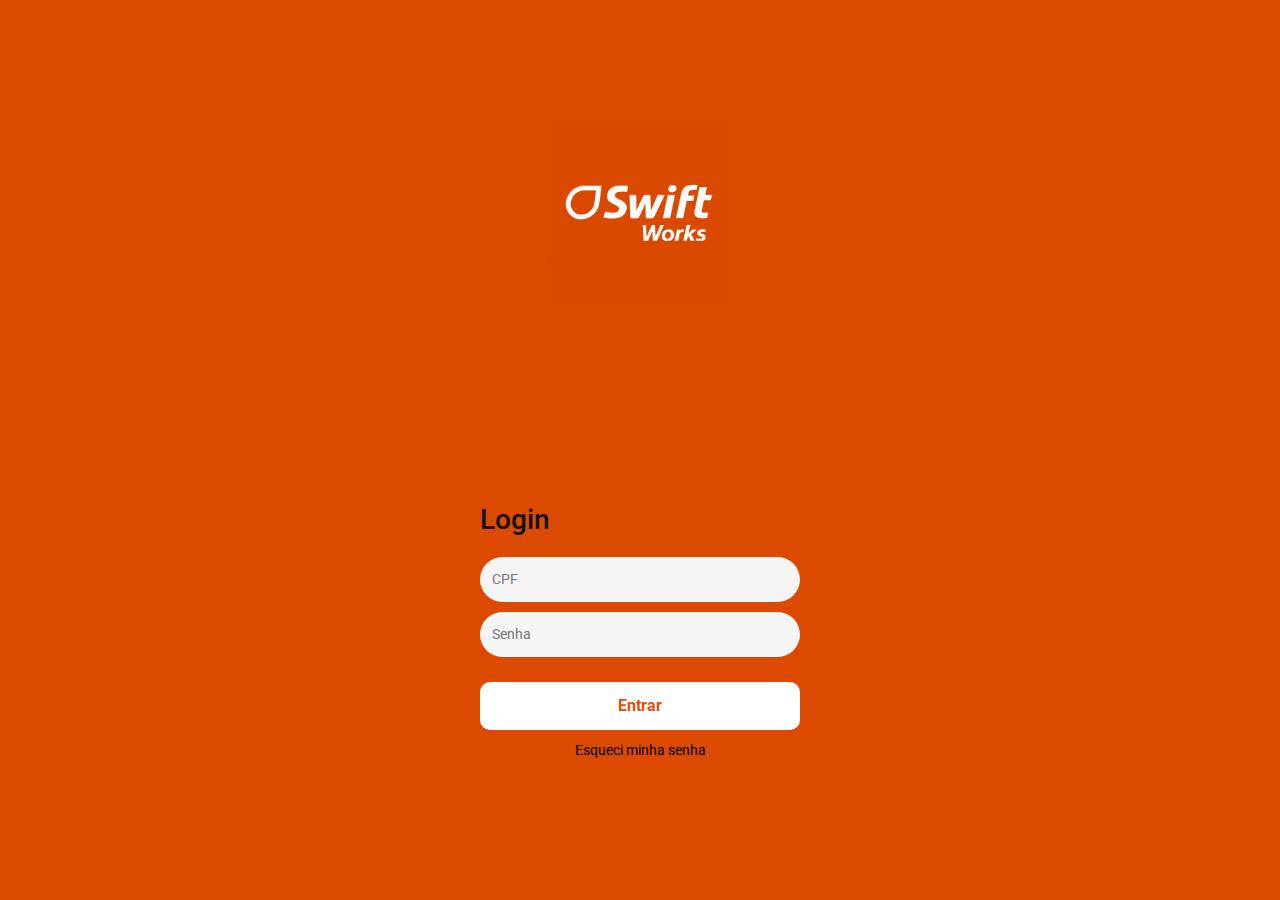
<file: Chellenge _JBS/index.html>
<!DOCTYPE html>
<html lang="pt-br">
<head>
    <meta charset="UTF-8">
    <meta name="viewport" content="width=device-width, initial-scale=1.0">
    <link href="https://cdn.jsdelivr.net/npm/bootstrap@5.1.3/dist/css/bootstrap.min.css" rel="stylesheet">
    <script src="https://cdn.jsdelivr.net/npm/bootstrap@5.1.3/dist/js/bootstrap.bundle.min.js"></script>
    <script src="https://cdn.jsdelivr.net/npm/@popperjs/core@2.10.2/dist/umd/popper.min.js"></script>
    <script src="https://cdn.jsdelivr.net/npm/bootstrap@5.1.3/dist/js/bootstrap.min.js"></script>
    <link rel="preconnect" href="https://fonts.googleapis.com">
    <link rel="preconnect" href="https://fonts.gstatic.com" crossorigin>
    <link href="https://fonts.googleapis.com/css2?family=Roboto:ital,wght@0,100..900;1,100..900&display=swap" rel="stylesheet">
    <link rel="stylesheet" href="css/style.css">
    
    <title>Swift</title>
</head>
<body>
  <div class="login-container">
    <!-- Logo -->
  <img src="img/logolaranja.png" alt="Logo Swift Works" class="logo">

    <!-- Título -->
    <h1>Login</h1>

    <!-- Formulário -->
      <form id="loginForm">
        <input type="text" id="cpf" placeholder="CPF" required>
        <input type="password" id="senha" placeholder="Senha" required>
        <button type="submit">Entrar</button>
        <a href="#" class="link">Esqueci minha senha</a>
        <p id="mensagem"></p>
      </form>
  </div>
  <script src="js/login.js"></script>
</body>
</html>
</file>
<file: Chellenge _JBS/css/style.css>
body {
        font-family: "Roboto", sans-serif;
      background-color: #DB4A00; /* mesma cor da logo */
      display: flex;
      justify-content: center;
      align-items: center;
      height: 100vh;
      margin: 0;
    }

    .login-container {
      width: 320px;
      text-align: center;
      color: #000;
    }

    .logo {
      width: 180px;         /* tamanho da logo */
      display: block;
      margin: 0 auto 200px;  /* centraliza e dá espaço abaixo */
    }

    h1 {
      text-align: left;
      font-size: 28px;
      margin-bottom: 20px;
      color: #111;
    }

    input {
      display: block;
      width: 100%;
      padding: 12px;
      margin: 10px 0;
      border: none;
      border-radius: 25px;
      background-color: #f5f5f5;
      font-size: 14px;
      outline: none;
    }
    
    button {
      width: 100%;
      padding: 12px;
      margin-top: 15px;
      border: none;
      border-radius: 10px;
      background-color: #fff;
      color: #E14E0B;
      font-size: 16px;
      font-weight: bold;
    }

    button:hover {
      background-color: #f1f1f1;
    }

    
    .link {
      display: block;
      margin-top: 10px;
      font-size: 14px;
      color: black;
      text-decoration: none;
    }

    .link:hover {
      text-decoration: underline;
    }

    .login-container button:hover {
    background-color: #f1f1f1;   /* um pouco mais escuro */
  transform: translateY(-2px); /* efeito sutil opcional */
}
</file>
